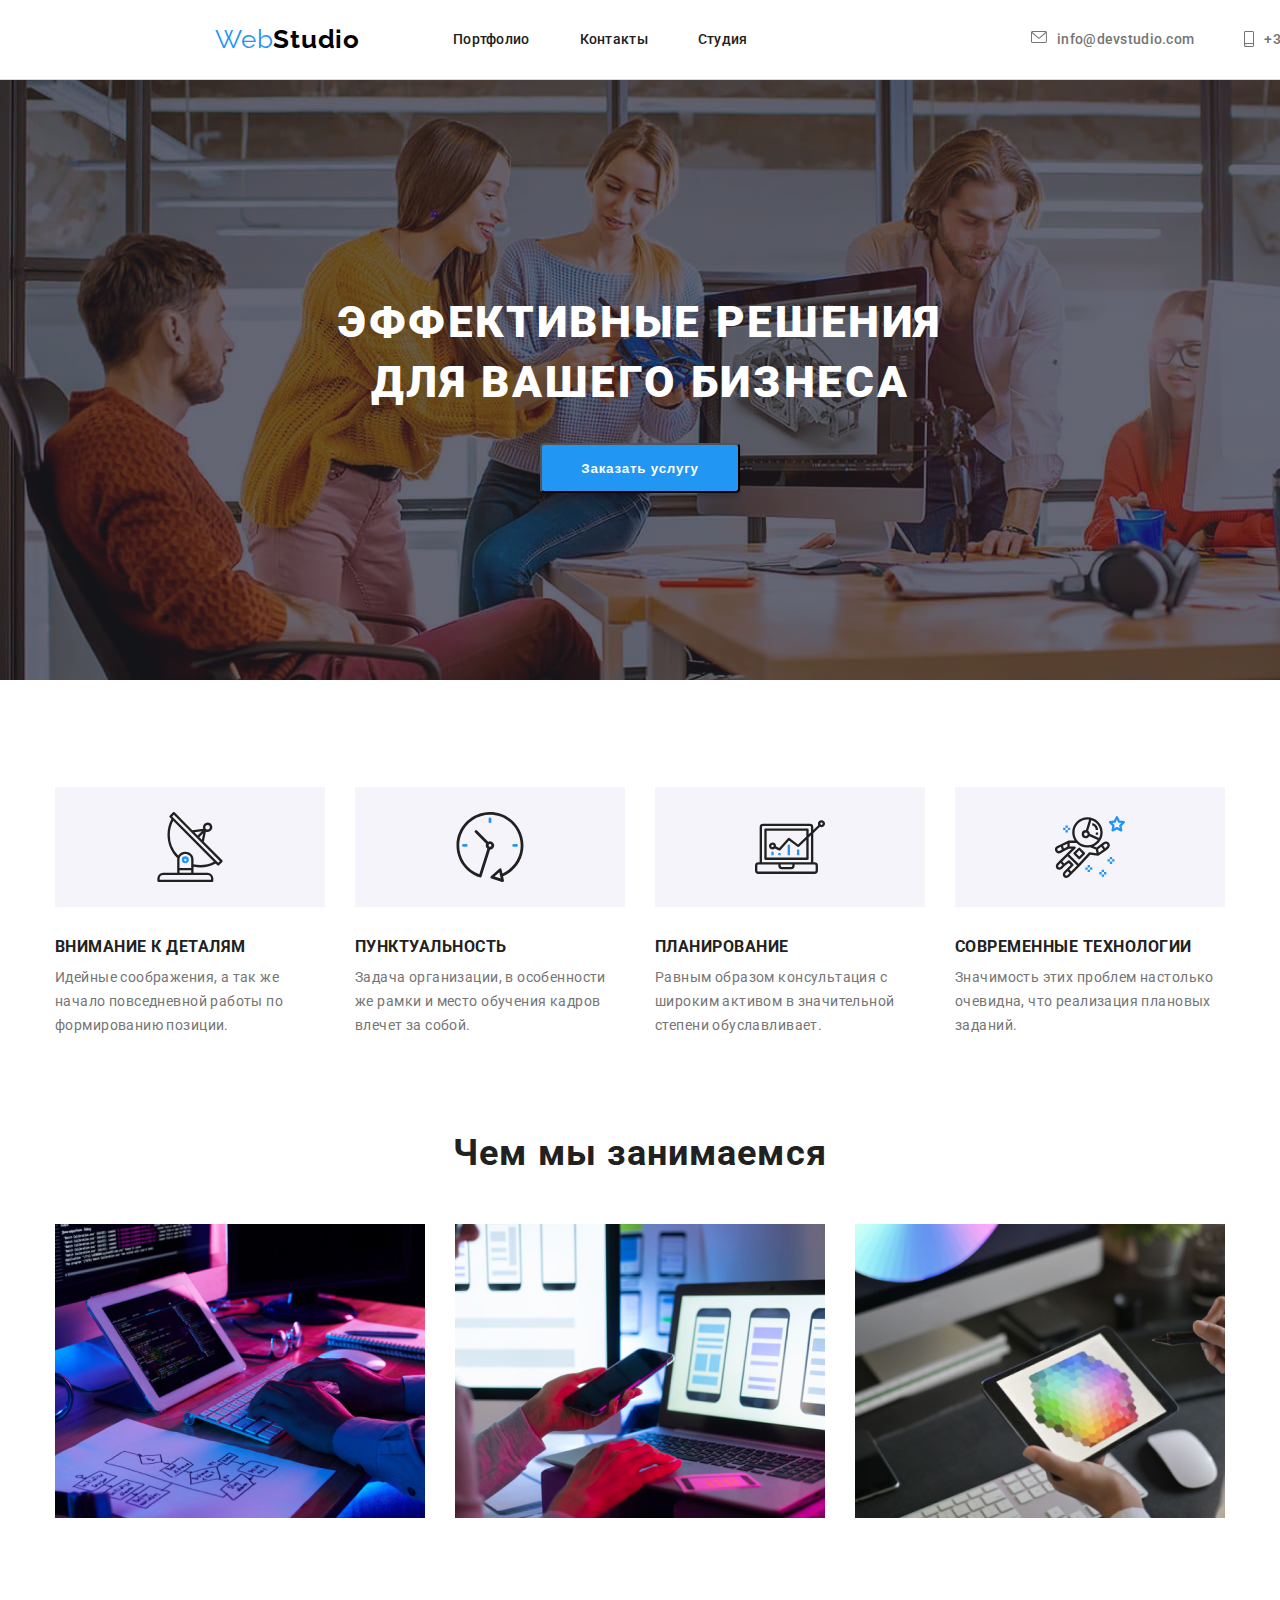
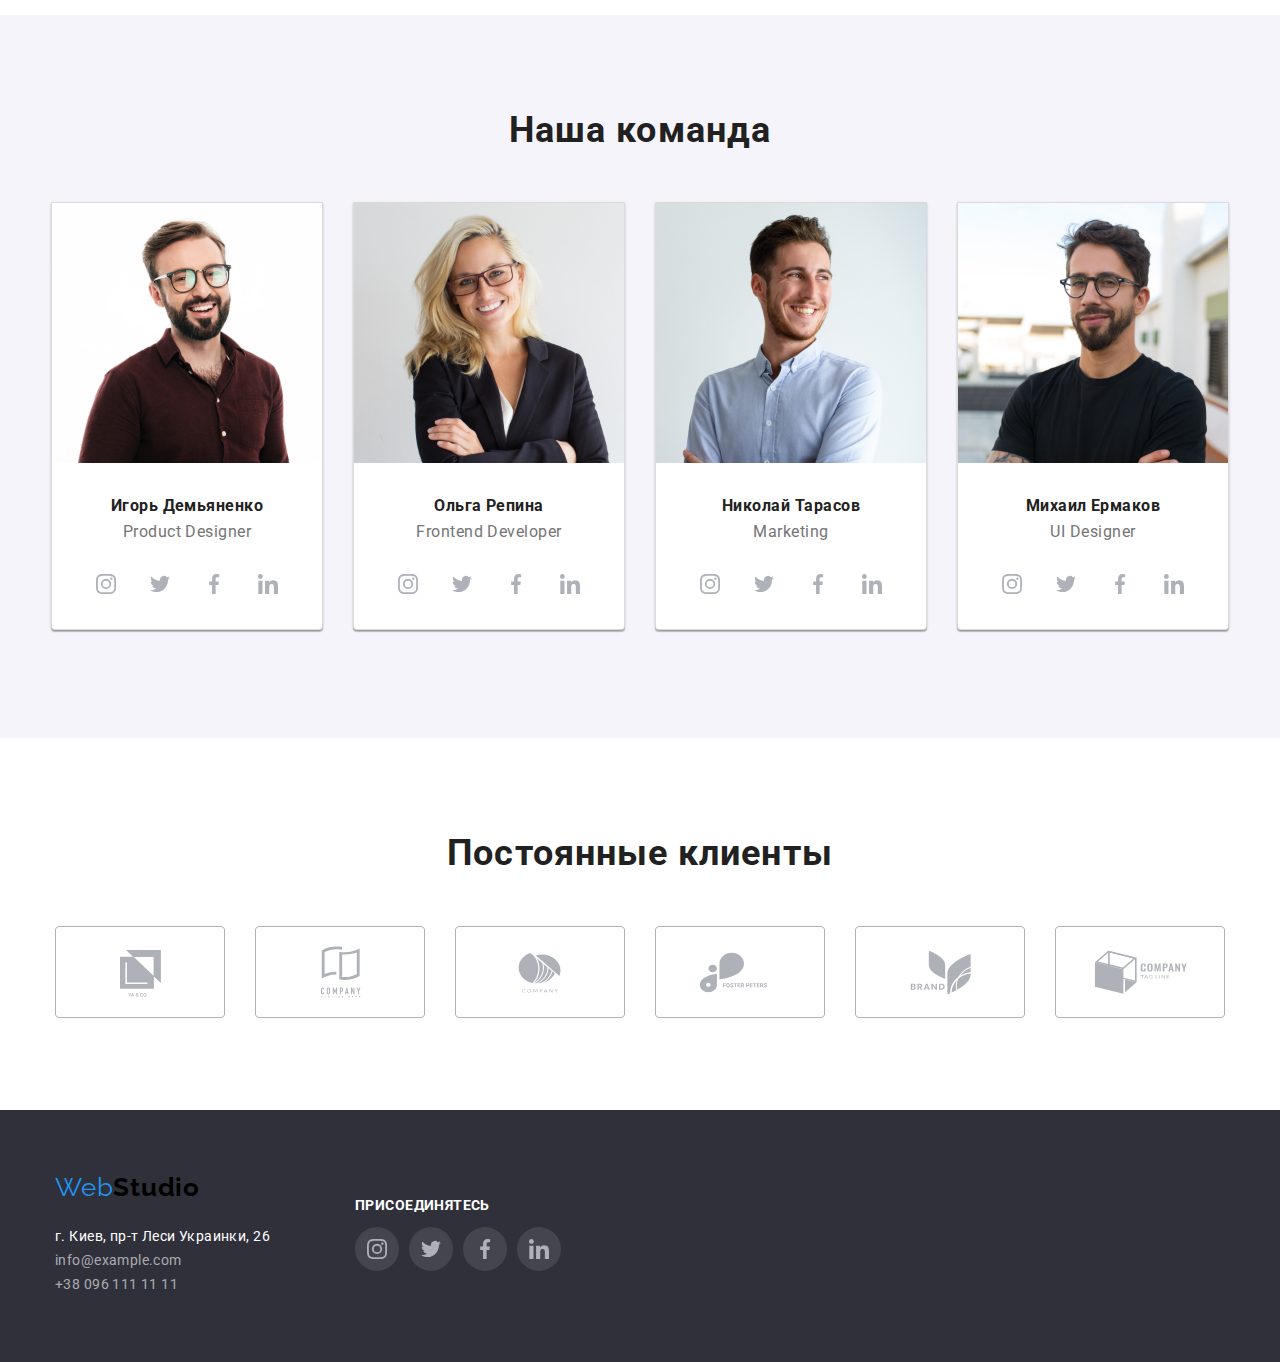
<file: index.html>
<!DOCTYPE html>
<html lang="ru">

<head>
    <meta charset="UTF-8">
    <meta http-equiv="X-UA-Compatible" content="IE=edge">
    <meta name="viewport" content="width=device-width, initial-scale=1.0">
    <title>Main-WebStudio</title>
    <link rel="stylesheet" href="https://cdnjs.cloudflare.com/ajax/libs/modern-normalize/1.1.0/modern-normalize.min.css"
        integrity="sha512-wpPYUAdjBVSE4KJnH1VR1HeZfpl1ub8YT/NKx4PuQ5NmX2tKuGu6U/JRp5y+Y8XG2tV+wKQpNHVUX03MfMFn9Q=="
        crossorigin="anonymous" referrerpolicy="no-referrer" />
    <link rel="stylesheet" href="css/styles.css">
    <link rel="preconnect" href="https://fonts.googleapis.com">
    <link rel="preconnect" href="https://fonts.gstatic.com" crossorigin>
    <link href="https://fonts.googleapis.com/css2?family=Oleo+Script&family=Raleway:wght@700&family=Roboto:wght@400;500;700;900&display=swap"
        rel="stylesheet">


</head>
<body>
    <header  class="header">
        <div class="navbar">
        <nav class="nav ">
            <a class="logo " lang="en" href="index.html"><span class="span">Web</span>Studio</a>
    
            <ul class="nav-menu">
                <li class="nav-item"><a class="link list" href="portfolio.html">Портфолио</a></li>
                <li class="nav-item"><a class="link list" href="#contact">Контакты</a></li>
                <li class="nav-item"><a class="link list" href="index.html">Студия</a></li>
            </ul>
        </nav>
    
        <ul class="list-contact">
            <li class="item"><a class="contact-mail link" href="mailto:info@devstudio.com">
                <svg class="icon-mail">
                    <use href="./images/sprite.svg#envelope"></use>
                </svg>
                info@devstudio.com
            </a>
            </li>
            <li class="item"><a class="contact-number link" href="tel:+380961111111">
                <svg class="icon-phone">
                <use href="./images/sprite.svg#smartphone"></use>
                </svg>
            +38 096 111 11 11
        </a>
            </li>
        </ul>
        </div>
    
    </header>
    <section class="hero ">
    
        <h1 class="title-hero"> эффективные решения для вашего бизнеса </h1>
        
        <button class="button" type="button">Заказать услугу</button>
        
    </section>
    
<div class="container">
    <section class="benefits">
        <h2 hidden > Наши преймущества</h2>
        <ul class="list-benefits">
            <li class="benefits-item list">
                <div class="before-benefits">
                    <svg class="icon-benefits">
                    <use href="./images/sprite.svg#antenna"></use>
                </svg>
                </div>
                <h3 class="title-ben">Внимание к деталям</h3>
                <p class="description">
                    Идейные соображения, а так же начало повседневной работы
                    по формированию позиции.
                </p>
            </li>
            <li class="benefits-item list">
                <div class="before-benefits">
                    <svg class="icon-benefits">
                        <use href="./images/sprite.svg#clock"></use>
                    </svg>
                </div>
                <h3 class="title-ben">Пунктуальность</h3>
                <p class="description">
                    Задача организации, в особенности же рамки и место
                    обучения кадров влечет за собой.
                </p>
            </li>
            <li class="benefits-item list">
                <div class="before-benefits">
                    <svg class="icon-benefits">
                        <use href="./images/sprite.svg#diagram"></use>
                    </svg>
                </div>
                <h3 class="title-ben">Планирование</h3>
                <p class="description">
                    Равным образом консультация с широким активом в значительной
                    степени обуславливает.
                </p>
            </li>
            <li class="benefits-item list">
                <div class="before-benefits">
                    <svg class="icon-benefits">
                        <use href="./images/sprite.svg#astronaut"></use>
                    </svg>
                </div>
                <h3 class="title-ben">Современные технологии</h3>
                <p class="description">
                    Значимость этих проблем настолько очевидна,
                    что реализация плановых заданий.
                </p>
            </li>
        </ul>

    </section>
</div>
<div class="container">
    <section class="works">

        <h2 class="title-works">Чем мы занимаемся</h2>

        <ul class="list-works">
            <li class="list-item-works list"><a href="http://ew"><img src="./images/box 1.jpg " alt="Разработка" width="370" height="294"></a></li>
            <li class="list-item-works list"><a href="http://we"><img src="./images/box 2.jpg " alt="Планирование" width="370" height="294"></a></li>
            <li class="list-item-works list"><a href="http://wew"><img src="./images/box 3.jpg" alt="Дизайн" width="370" height="294"></a></li>
        </ul>

    </section>
</div>
    <section class="team ">

        <h2 class="title-team">Наша команда</h2>

        <ul class="list-team container">
            <li class="list-item-team list">
                <img src="./images/img (1).jpg " alt="Игорь" width="270" height="260">
                <h3 class="title-team-player">Игорь Демьяненко </h3>
                <p class="text-team-player" lang="en">Product Designer</p>
                
                    <ul class="list-icon-social">
                        <li class="icon-item"><a href="#" class="link-social-circle">
                        <svg class="icon">
                    <use  href="./images/sprite.svg#instagram"></use>
                        </svg>
                        </a></li>
                        <li class="icon-item"><a href="#" class="link-social-circle">
                        <svg class="icon">
                    <use  href="./images/sprite.svg#twitter"></use>
                        </svg>
                        </a></li>
                        <li class="icon-item"><a href="#" class="link-social-circle">
                        <svg class="icon">
                    <use  href="./images/sprite.svg#facebook"></use>
                        </svg>
                        </a></li>
                        <li class="icon-item"><a href="#" class="link-social-circle">
                        <svg class="icon">
                    <use  href="./images/sprite.svg#linkedin"></use>
                        </svg>
                        </a></li>
                    </ul>
                
            </li>
            <li class="list-item-team list">
                <img src="./images/img (2).jpg " alt="Ольга" width="270" height="260">
                <h3 class="title-team-player">Ольга Репина</h3>
                <p class="text-team-player" lang="en">Frontend Developer</p>
                <ul class="list-icon-social">
                    <li class="icon-item"><a href="#" class="link-social-circle">
                            <svg class="icon">
                                <use href="./images/sprite.svg#instagram"></use>
                            </svg>
                        </a></li>
                    <li class="icon-item"><a href="#" class="link-social-circle">
                            <svg class="icon">
                                <use href="./images/sprite.svg#twitter"></use>
                            </svg>
                        </a></li>
                    <li class="icon-item"><a href="#" class="link-social-circle">
                            <svg class="icon">
                                <use href="./images/sprite.svg#facebook"></use>
                            </svg>
                        </a></li>
                    <li class="icon-item"><a href="#" class="link-social-circle">
                            <svg class="icon">
                                <use href="./images/sprite.svg#linkedin"></use>
                            </svg>
                        </a></li>
                </ul>
            </li>
            <li class="list-item-team list">
                <img src="./images/img (3).jpg " alt="Николай" width="270" height="260">
                <h3 class="title-team-player">Николай Тарасов</h3>
                <p class="text-team-player" lang="en">Marketing</p>
                <ul class="list-icon-social">
                    <li class="icon-item"><a href="#" class="link-social-circle">
                            <svg class="icon">
                                <use href="./images/sprite.svg#instagram"></use>
                            </svg>
                        </a></li>
                    <li class="icon-item"><a href="#" class="link-social-circle">
                            <svg class="icon">
                                <use href="./images/sprite.svg#twitter"></use>
                            </svg>
                        </a></li>
                    <li class="icon-item"><a href="#" class="link-social-circle">
                            <svg class="icon">
                                <use href="./images/sprite.svg#facebook"></use>
                            </svg>
                        </a></li>
                    <li class="icon-item"><a href="#" class="link-social-circle">
                            <svg class="icon">
                                <use href="./images/sprite.svg#linkedin"></use>
                            </svg>
                        </a></li>
                </ul>
            </li>    
            <li class="list-item-team list">
                <img src="./images/img (4).jpg " alt="Игорь" width="270" height="260">
                <h3 class="title-team-player">Михаил Ермаков</h3>
                <p class="text-team-player" lang="en">UI Designer</p>
                <ul class="list-icon-social">
                    <li class="icon-item"><a href="#" class="link-social-circle">
                            <svg class="icon">
                                <use href="./images/sprite.svg#instagram"></use>
                            </svg>
                        </a></li>
                    <li class="icon-item"><a href="#" class="link-social-circle">
                            <svg class="icon">
                                <use href="./images/sprite.svg#twitter"></use>
                            </svg>
                        </a></li>
                    <li class="icon-item"><a href="#" class="link-social-circle">
                            <svg class="icon">
                                <use href="./images/sprite.svg#facebook"></use>
                            </svg>
                        </a></li>
                    <li class="icon-item"><a href="#" class="link-social-circle">
                            <svg class="icon">
                                <use href="./images/sprite.svg#linkedin"></use>
                            </svg>
                        </a></li>
                </ul>
            </li>   
        </ul>
    </section>

<div class="container">
    <section class="partner">
        <h2 class="title-team">Постоянные клиенты</h2>
        <ul class="list-partner">
            <li class="item-partner"><a href="#" class="link-partner" >
                <svg class="icon-partner partner-a">
                    <use  href="./images/sprite.svg#group"></use>
                </svg>
            </a></li>
            <li class="item-partner"><a href="#" class="link-partner" >
                <svg class="icon-partner partner-b">
                    <use href="./images/sprite.svg#group-1"></use>
                </svg>
            </a></li>
            <li class="item-partner"><a href="#" class="link-partner" >
                <svg class="icon-partner partner-c">
                    <use href="./images/sprite.svg#group-2"></use>
                </svg>
            </a></li>
            <li class="item-partner"><a href="#" class="link-partner" >
                <svg class="icon-partner partner-d">
                    <use href="./images/sprite.svg#group-3"></use>
                </svg>
            </a></li>
            <li class="item-partner"><a href="#" class="link-partner" >
                <svg class="icon-partner partner-e">
                    <use href="./images/sprite.svg#group-4"></use>
                </svg>
            </a></li>
            <li class="item-partner"><a href="#" class="link-partner" >
                <svg class="icon-partner partner-f">
                    <use href="./images/sprite.svg#group-5"></use>
                </svg>
            </a></li>
        </ul>
    </section>
</div>



<footer class="footer">
<div class="container">
    <a class="logo-footer" lang="en" href="index.html"><span class="span-f">Web</span>Studio</a>

    <address class="contact">

        <a class="text-addres"
            href="https://www.google.com/maps/place/%D0%B1%D1%83%D0%BB.+%D0%9B%D0%B5%D1%81%D0%B8+%D0%A3%D0%BA%D1%80%D0%B0%D0%B8%D0%BD%D0%BA%D0%B8,+26,+%D0%9A%D0%B8%D0%B5%D0%B2,+02000/@50.4265807,30.5361971,17z/data=!4m5!3m4!1s0x40d4cf0e033ecbe9:0x57a4dffefec77da0!8m2!3d50.4265807!4d30.5383858">
            г. Киев, пр-т Леси Украинки, 26
        </a>
        <ul class="list-contacts">
            <li ><a class="list-item-contact list" href="mailto: info@example.com ">info@example.com</a></li>
            <li ><a class="list-item-contact list" href="tel:+380961111111">+38 096 111 11 11</a></li>
        </ul>

    </address>
    <div class="social-footer">
        <h2 class="title-footer-small">Присоединятесь</h2>
    <ul class="list-social-footer">
        <li class="icon-item"><a href="#" class="link-social-circle footer-social-bg">
                <svg class="icon">
                    <use href="./images/sprite.svg#instagram"></use>
                </svg>
            </a></li>
        <li class="icon-item"><a href="#" class="link-social-circle footer-social-bg">
                <svg class="icon">
                    <use href="./images/sprite.svg#twitter"></use>
                </svg>
            </a></li>
        <li class="icon-item"><a href="#" class="link-social-circle footer-social-bg">
                <svg class="icon">
                    <use href="./images/sprite.svg#facebook"></use>
                </svg>
            </a></li>
        <li class="icon-item"><a href="#" class="link-social-circle footer-social-bg">
                <svg class="icon">
                    <use href="./images/sprite.svg#linkedin"></use>
                </svg>
            </a></li>
    </ul>
    </div>
</div>
</footer>
</body>
</html>
</file>
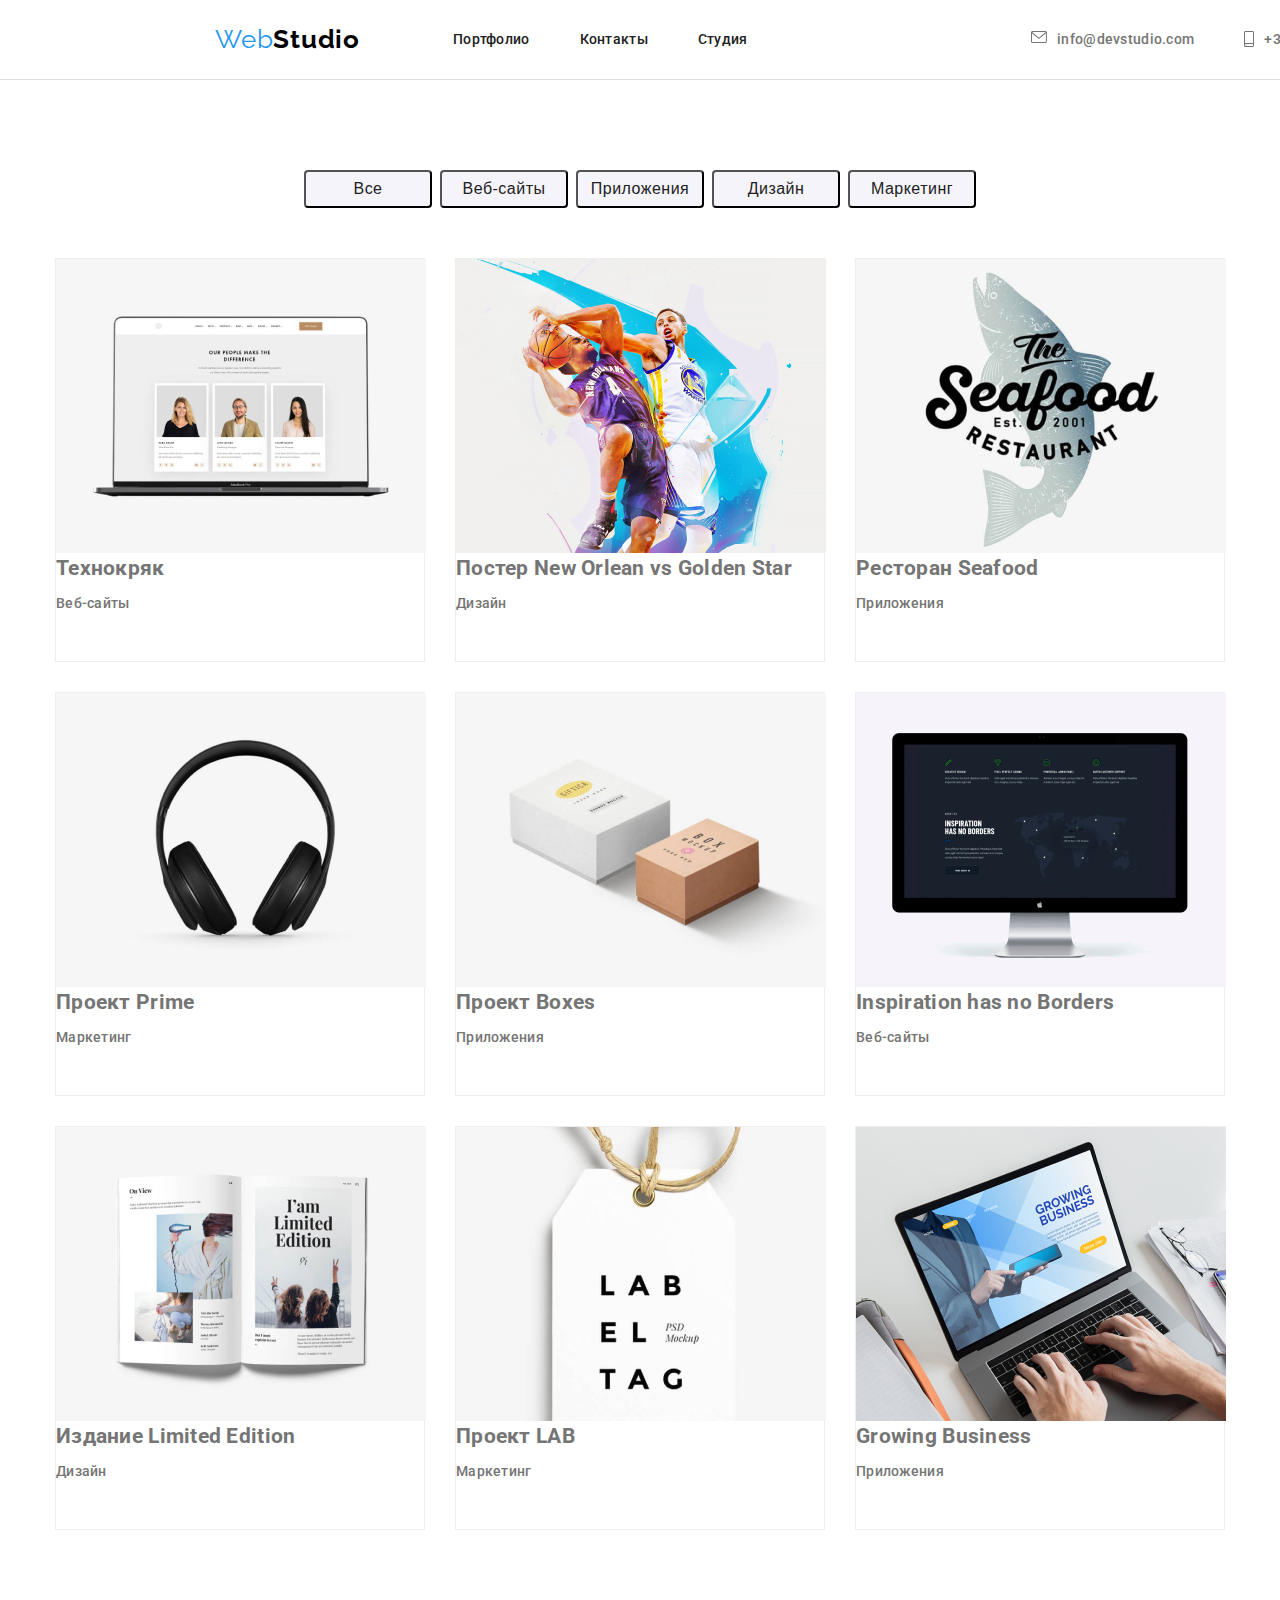
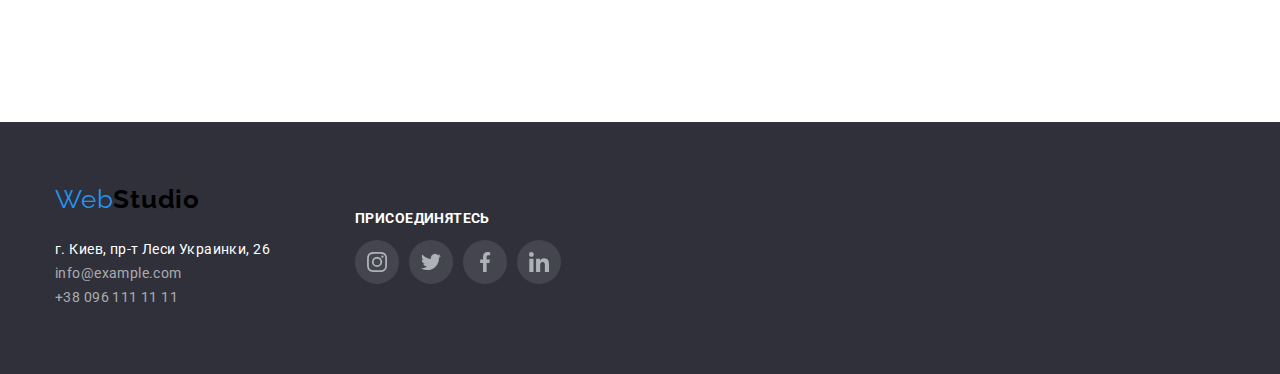
<file: portfolio.html>
<!DOCTYPE html>
<html lang="ru">

<head>
    <meta charset="UTF-8">
    <meta http-equiv="X-UA-Compatible" content="IE=edge">
    <meta name="viewport" content="width=device-width, initial-scale=1.0">
    <title>Portfolio-page</title>
    <link rel="stylesheet" href="https://cdnjs.cloudflare.com/ajax/libs/modern-normalize/1.1.0/modern-normalize.min.css"
        integrity="sha512-wpPYUAdjBVSE4KJnH1VR1HeZfpl1ub8YT/NKx4PuQ5NmX2tKuGu6U/JRp5y+Y8XG2tV+wKQpNHVUX03MfMFn9Q=="
        crossorigin="anonymous" referrerpolicy="no-referrer" />
    <link rel="stylesheet" href="css/styles.css">
    <link rel="preconnect" href="https://fonts.googleapis.com">
    <link rel="preconnect" href="https://fonts.gstatic.com" crossorigin>
    <link
        href="https://fonts.googleapis.com/css2?family=Oleo+Script&family=Raleway:wght@700&family=Roboto:wght@400;500;700;900&display=swap"
        rel="stylesheet">


</head>

<body>
    <header class="header">
        <div class="navbar">
            <nav class="nav ">
                <a class="logo " lang="en" href="index.html"><span class="span">Web</span>Studio</a>
    
                <ul class="nav-menu">
                    <li class="nav-item"><a class="link list" href="portfolio.html">Портфолио</a></li>
                    <li class="nav-item"><a class="link list" href="#contact">Контакты</a></li>
                    <li class="nav-item"><a class="link list" href="index.html">Студия</a></li>
                </ul>
            </nav>
    
            <ul class="list-contact">
                <li class="item"><a class="contact-mail link" href="mailto:info@devstudio.com">
                        <svg class="icon-mail">
                            <use href="./images/sprite.svg#envelope"></use>
                        </svg>
                        info@devstudio.com
                    </a>
                </li>
                <li class="item"><a class="contact-number link" href="tel:+380961111111">
                        <svg class="icon-phone">
                            <use href="./images/sprite.svg#smartphone"></use>
                        </svg>
                        +38 096 111 11 11
                    </a>
                </li>
            </ul>
        
        </div>
    
    </header>
    
    <section class="hero-portfolio">
        <div class="container">
    <h1 hidden class="title-portfolio"> Портфолио </h1>

<ul class="buttons-menu">
    <li class="item"><button class="button" type="button">Все</button></li>
    <li class="item"><button class="button" type="button">Веб-сайты</button></li>
    <li class="item"><button class="button" type="button">Приложения</button></li>
    <li class="item"><button class="button" type="button">Дизайн</button></li>
    <li class="item"><button class="button" type="button">Маркетинг</button></li>
</ul>        
            
        
            <ul class="list-portf">
                <li class="list-item list">
                    <a href=""><img src="./images/portfolio/img1.png " alt="И" width="370px" height="294px">
                    </a>
                        <h2 class="title">Технокряк</h2>
                    <p class="text" lang="en">Веб-сайты</p>
                </li>
                <li class="list-item list">
                    <a href=""><img src="./images/portfolio/img2.png " alt="Ольга" width="370px" height="294px">
                    </a>
                        <h2 class="title">Постер New Orlean vs Golden Star</h2>
                    <p class="text" lang="en">Дизайн</p>
                </li>
                <li class="list-item list">
                    <a href=""><img src="./images/portfolio/img3.png" alt="Николай" width="370px" height="294px">
                    </a>
                        <h2 class="title3">Ресторан Seafood</h2>
                    <p class="text" lang="en">Приложения</p>
                </li>
                <li class="list-item list">
                    <a href=""><img src="./images/portfolio/img4.png" alt="Игорь" width="370px" height="294px">
                    </a>
                        <h2 class="title">Проект Prime</h2>
                    <p class="text" lang="en">Маркетинг</p>
                </li>
                <li class="list-item list">
                    <a href=""><img src="./images/portfolio/img5.png" alt="Игорь" width="370px" height="294px">
                    </a>
                        <h2 class="title">Проект Boxes</h2>
                    <p class="text" lang="en">Приложения</p>
                </li>
                <li class="list-item list">
                    <a href=""><img src="./images/portfolio/img6.png " alt="Ольга" width="370px" height="294px">
                    </a>
                        <h2 class="title">Inspiration has no Borders</h2>
                    <p class="text" lang="en">Веб-сайты</p>
                </li>
                <li class="list-item list">
                    <a href=""><img src="./images/portfolio/img7.png" alt="Николай" width="370px" height="294px">
                    </a>
                        <h2 class="title">Издание Limited Edition</h2>
                    <p class="text" lang="en">Дизайн</p>
                </li>
                <li class="list-item list">
                    <a href=""><img src="./images/portfolio/img8.png" alt="Игорь" width="370px" height="294px">
                    </a>
                        <h2 class="title">Проект LAB</h2>
                    <p class="text" lang="en">Маркетинг</p>
                </li>
                <li class="list-item list">
                    <a href=""><img src="./images/portfolio/img9.png" alt="Игорь" width="370px" height="294px">
                    </a>
                        <h2 class="title">Growing Business</h2>
                    <p class="text" lang="en">Приложения</p>
                </li>
                
            </ul>
        </div>
        </section>

        <footer class="footer">
        <div class="container">
            <a class="logo-footer" lang="en" href="index.html"><span class="span-f">Web</span>Studio</a>
        
            <address class="contact">
        
                <a class="text-addres" href="https://www.google.com/maps/place/%D0%B1%D1%83%D0%BB.+%D0%9B%D0%B5%D1%81%D0%B8+%D0%A3%D0%BA%D1%80%D0%B0%D0%B8%D0%BD%D0%BA%D0%B8,+26,+%D0%9A%D0%B8%D0%B5%D0%B2,+02000/@50.4265807,30.5361971,17z/data=!4m5!3m4!1s0x40d4cf0e033ecbe9:0x57a4dffefec77da0!8m2!3d50.4265807!4d30.5383858">
                    г. Киев, пр-т Леси Украинки, 26
                </a>
                <ul class="list-contacts">
                    <li><a class="list-item-contact list" href="mailto: info@example.com ">info@example.com</a></li>
                    <li><a class="list-item-contact list" href="tel:+380961111111">+38 096 111 11 11</a></li>
                </ul>
        
            </address>
            <div class="social-footer">
                <h2 class="title-footer-small">Присоединятесь</h2>
                <ul class="list-social-footer">
                    <li class="icon-item"><a href="#" class="link-social-circle footer-social-bg">
                            <svg class="icon">
                                <use href="./images/sprite.svg#instagram"></use>
                            </svg>
                        </a></li>
                    <li class="icon-item"><a href="#" class="link-social-circle footer-social-bg">
                            <svg class="icon">
                                <use href="./images/sprite.svg#twitter"></use>
                            </svg>
                        </a></li>
                    <li class="icon-item"><a href="#" class="link-social-circle footer-social-bg">
                            <svg class="icon">
                                <use href="./images/sprite.svg#facebook"></use>
                            </svg>
                        </a></li>
                    <li class="icon-item"><a href="#" class="link-social-circle footer-social-bg">
                            <svg class="icon">
                                <use href="./images/sprite.svg#linkedin"></use>
                            </svg>
                        </a></li>
                </ul>
            </div>
        </div>
        </footer>
        </body>
        
        </html>
</file>
<file: css/styles.css>
:root {
  --main-font:'Roboto', sans-serif ;
  --logo-font: 'Raleway', sans-serif;

  --theme-color-dark: #2f303a;
  --theme-color-light: #FFFFFF;
  
  --button-portfolio: #F5F4FA;
  --contact-color-footer: rgba(255, 255, 255, 0.6);
  --logo-color: #000000;
  --text-color-hover:#2196F3; 
  --text-color-primary: #757575;;
  --text-color-h: #212121;

  --social-links: #AFB1B8;
}

html {
  box-sizing: border-box;
}

*,
*::after,
*::before {
  box-sizing: inherit;
}

/* section {
  outline: 3px solid tomato;
} */

body {
  color: var(--text-color-primary);
  letter-spacing: 0.02em;
  line-height: 1.17;
  font-size: 14px;
  font-weight: 500;
  font-family: var(--main-font);
  font-style: normal;
  margin: 0;
}

ul, ol {
  list-style: none;
  padding: 0;
}

h1,
h2,
h3 {
  margin-top: 0px;
  margin-bottom: 0px;
}


a {
  text-decoration: none;
}

.list
{ 
  text-decoration: none;
  list-style-type: none;
}

.container {
  /* outline: 3px solid green; */
width: 1200px;
padding: 0 15px;
margin-left:auto ;
margin-right: auto;
}

/* Logo WebStdio*/

.navbar {
height: 80px;
width: 1600px;
display: flex;
align-items: center;
padding-left: 215px;
padding-right: 215px;

border-bottom: 1px solid rgba(0, 0, 0, 0.14);
}

.nav {
display: flex; 
align-items: center;
height: 60px; 
}

.logo {
  font-family: var(--logo-font);
  font-weight: 700;
  font-size: 26px;
  letter-spacing: 0.03em;
  margin-right: 93px;

  color: var(--logo-color);
}
.span {
  font-weight: 400;
  line-height: 1.38;
  color: var(--text-color-hover)
}
/*Nav-menu*/

.nav-menu {
  display: flex;
  align-items: center;
  line-height: 1.17;
  letter-spacing: 0.02em;
}

.link {
  display: block;
  color:var(--text-color-h);
  padding-top: 24px;
  padding-bottom: 24px;
}

.nav-item:not(:last-child) {
  margin-right: 50px;
}

.list-contact {
  display: flex;
  align-items: center;
  margin-left: auto;
}

.list-contact .item + .item {
  margin-left: 50px;
}

.contact-mail {
  display: flex;
  color: var(--text-color-primary);
  }

.icon-mail {
  width: 16px;
  height: 12px;
  margin-right: 10px;
  fill: currentColor;
}


/* .contact-mail::before {
  display: inline-block;
  content: '';
  width: 16px;
  height: 12px;
  margin-right: 10px;
  stroke:currentColor,blue;
 
  background-image: url(../Icons/envelope.svg);
  background-size: contain;
} */

.contact-number { 
  display: flex; 
  color: var(--text-color-primary);
}

.icon-phone {
  width: 10px;
  height: 16px;
  margin-right: 10px;
  fill: currentColor;
}

/* .contact-number::before {
  display: inline-block;
  content: '';
  width: 10px;
  height: 16px;
  margin-right: 10px;
  fill: currentColor;

  background-image: url(../Icons/smartphone.svg);
  background-size: contain;
} */

.link:hover,
.link:focus {
  color: var(--text-color-hover);
}

 /*Hero*/

.hero {
    display: flex;  
    flex-direction: column;
    align-items:  center;
    text-align: center;
    padding-top: 213px;
    height: 600px;
    max-width: 1600px;
    background:var(--theme-color-dark);
    background-image: linear-gradient(
      to right,
      rgba(47, 48, 58, 0.4),
      rgba(47, 48, 58, 0.4)
    ) ,
    url(../images/backgrond-images/Img\ \(1\).jpg);

}
  
  .title-hero {
    height: 120px;
    width: 696px;

    font-weight: 900;
    font-size: 44px;
    line-height: 1.36;
    letter-spacing: 0.06em;
    text-transform: uppercase;
    color:var(--theme-color-light);
  }

.hero>.button {
  display: flex;
  justify-content: center ;
  align-items: center;
  margin-top: 30px;

  width: 200px;
  height: 50px;
  cursor: pointer;
  font-weight: 700;
  letter-spacing: 0.06em;
  
color: var(--theme-color-light);

background: var(--text-color-hover);
box-shadow: 0px 4px 4px rgba(0, 0, 0, 0.15);
border-radius: 4px;
}

.hero>.button:hover,
.hero>.button:focus {
  background-color: #188CE8;
}

/*Benefits*/ 
.benefits {
  margin-top: 107px;
}

.benefits-item {
width: 270px;
}

.before-benefits {
  display: block;
  /* outline: 1px solid red; */
  height: 120px;
  padding: 25px 100px;
  margin-bottom: 30px;
  background-color: var(--button-portfolio);
}

.icon-benefits {
  width: 70px;
  height: 70px;
}

.benefits-item:not(:last-child) {
  margin-right: 30px;
}
.list-benefits {
  display: flex;
  justify-content: center;
}

.title-ben {
  font-weight: 700;
  letter-spacing: 0.03em;
  text-transform: uppercase;
  
  color: var(--text-color-h);
}

.description {
  margin-top: 10px;
  margin-bottom: 0;
  font-weight: 400;
  line-height: 1.71;
  letter-spacing: 0.03em;
  
}

/*Works*/
.list-works {
 margin-top: 50px;
 display: flex;
 justify-content: center;

}
.list-item-works:not(:last-child) {
  margin-right: 30px;
}

.works {

  margin-top: 94px;
}
.title-works{
  text-align: center;
  font-weight: 700;
  font-size: 36px;
  letter-spacing: 0.03em;
  
  color: var(--text-color-h);
}

/*Team*/
.team {
  background-color: var(--button-portfolio);
  max-width: 1600px;
  min-height: 648px;
  padding: 94px 0;
  margin-top: 94px ;

}

.list-item-team {
text-align: center;
background-color: var(--theme-color-light);
border: 1px solid rgba(0, 0, 0, 0.14);
box-shadow: 0px 1px 3px rgba(0, 0, 0, 0.12),
0px 1px 1px rgba(0, 0, 0, 0.14),
0px 2px 1px rgba(0, 0, 0, 0.2);
border-radius: 0px 0px 4px 4px;
height: 428px;
}

.list-item-team:not(:last-child) {
  margin-right: 30px;
}

.list-team {
  display: flex;
  justify-content: center;
  margin-top: 50px;
}

.title-team{  
  text-align: center;
  font-weight: 700;
  font-size: 36px;
  line-height:1.17;
  letter-spacing: 0.03em;
  
  color:var(--text-color-h);
}


.title-team-player
{
 margin-top: 30px;
 font-size: 16px;
 line-height: 1.2;
 letter-spacing: 0.03em;

 color: var(--text-color-h);
}

.text-team-player
{
 margin-bottom: 30px;
 font-weight: 400;
 font-size: 16px;
 line-height: 1.2px;
 letter-spacing: 0.03em;

}

.list-icon-social {
  display: flex;
  justify-content: space-between;
  align-items: center;
  width: 206px;
  height: 44px;
  margin-top: 16px;
  margin-left: 32px;
  /* outline: 1px solid red; */
}

.link-social-circle {
  display: block;
  width: 44px;
  height: 44px;
  padding: 12px;
  border-radius: 50%;
  color: var(--social-links);
  /* outline: 1px solid red; */
 
}

.icon {
  width: 20px;
  height: 20px;
  fill: currentColor;
}

.link-social-circle:hover {
  background-color: var(--text-color-hover);
  color: var(--theme-color-light);
}

/* Partner section */



.link-partner {
display: block;
margin-top: 38px;
width: 170px;
height: 92px;
padding: 16px 32px;
border: 1px solid var(--social-links);
border-radius: 4px;

  color: var(--social-links);
}

.link-partner:hover,
.link-partner:focus {
  color: var(--text-color-hover);
  border: 1px solid var(--text-color-hover);
}

.partner {
height: 184px;
margin-top: 94px;
/* outline: 1px solid red; */
}

.list-partner {
  display: flex;
  justify-content: space-between;
}

.icon-partner {
  width: 106px;
  height: 60px;
  fill: currentColor;
  /* outline: 1px solid red; */
}

 .partner-a {
  padding: 7px 33px 6px 32px;
}
.partner-b {
  padding: 3px 33px 5px 33px;
}
.partner-c {
  padding: 9px 33px 10px 30px;
}

.partner-d {
  padding: 9px 10px 10px 11px;
}
.partner-e {
  padding: 7px 22px 8px 22px;
}
.partner-f {
  padding: 7px 6px 9px 6px;
 } 

/*footer*/

.footer {
  display: flex;
  padding-top: 60px;
  background: var(--theme-color-dark);
  max-width: 1600px;
  height: 252px;
  margin-top: 94px;
}

.logo-footer
{
  font-family: var(--logo-font);
  font-weight: 700;
  font-size: 26px;
  letter-spacing: 0.03em;
  color: var(--logo-color);
}
.span-f {
  font-weight: 400;
  line-height: 1.38;
  color: var(--text-color-hover)
}

.contact{
  margin-top: 20px;
}

.text-addres
{
  display: block;
  
  font-style: normal;
  font-weight: 400;
  line-height: 1.71;
  letter-spacing: 0.03em;

  margin-bottom: 0;
  
  color:var(--theme-color-light);
}


.list-contacts {
display: inline-block;
margin: 0;
}

.list-item-contact
{ 

  font-style: normal;
  font-weight: 400;
  line-height: 1.71;
  letter-spacing: 0.03em;
  
  color: var(--contact-color-footer);

}

.social-footer {
  display: block;
height: 80px;
width: 206px;
/* outline: 1px solid red; */
margin-left: 300px;
margin-top: -100px;
}

.list-social-footer {
  display: flex;
  justify-content: space-between;
  align-items: center;
  width: 206px;
  height: 44px;
  
}

.title-footer-small {
  font-size: 14px;
  line-height: 1.15;
  letter-spacing: 0.03em;
  text-transform: uppercase;
  
  color: var(--theme-color-light);
}

.footer-social-bg {
  background-color: rgba(255, 255, 255, 0.1);;
}

/*Portfolio */

/*hero*/

.hero-portfolio {
  display: flex;
  justify-content: center;
  margin-top: 90px;
}

.buttons-menu {
  display: flex;
  justify-content: center;
  margin-top: 0;
  margin-bottom: 50px;

}

.buttons-menu .button {
font-weight: 500;
font-size: 16px;
line-height: 1.62;

text-align: center;
letter-spacing: 0.03em;
}

.buttons-menu .item+.item {
  margin-left: 8px;
}

li>.button {
  border-radius: 4px;
  width: 128px;
  height: 38px;
  background: var(--button-portfolio);
  color: var(--text-color-h);

}

li>.button:hover,
li>.button:focus 
{
  background-color: var(--text-color-hover);
  color: var(--theme-color-light);
  box-shadow: 0px 3px 1px rgba(0, 0, 0, 0.1),
  0px 1px 2px rgba(0, 0, 0, 0.08),
  0px 2px 2px rgba(0, 0, 0, 0.12);
}

/*Gallery*/

.list-portf {
  display: flex;
  flex-direction: row;
  flex-wrap: wrap;
  margin-bottom: 98px;
}
.list-item {
  border: 1px solid #EEEEEE;
  margin-right: 30px;
  height: 404px;
  width: 370px;
}

.list-item:hover{
  filter: drop-shadow(0px 4px 4px rgba(0, 0, 0, 0.25));
}

.list-item:nth-child(3n) {
  margin-right:0 ;
}

.list-item:not(:nth-last-child(-n+3)) {
  margin-bottom: 30px;
}
</file>
